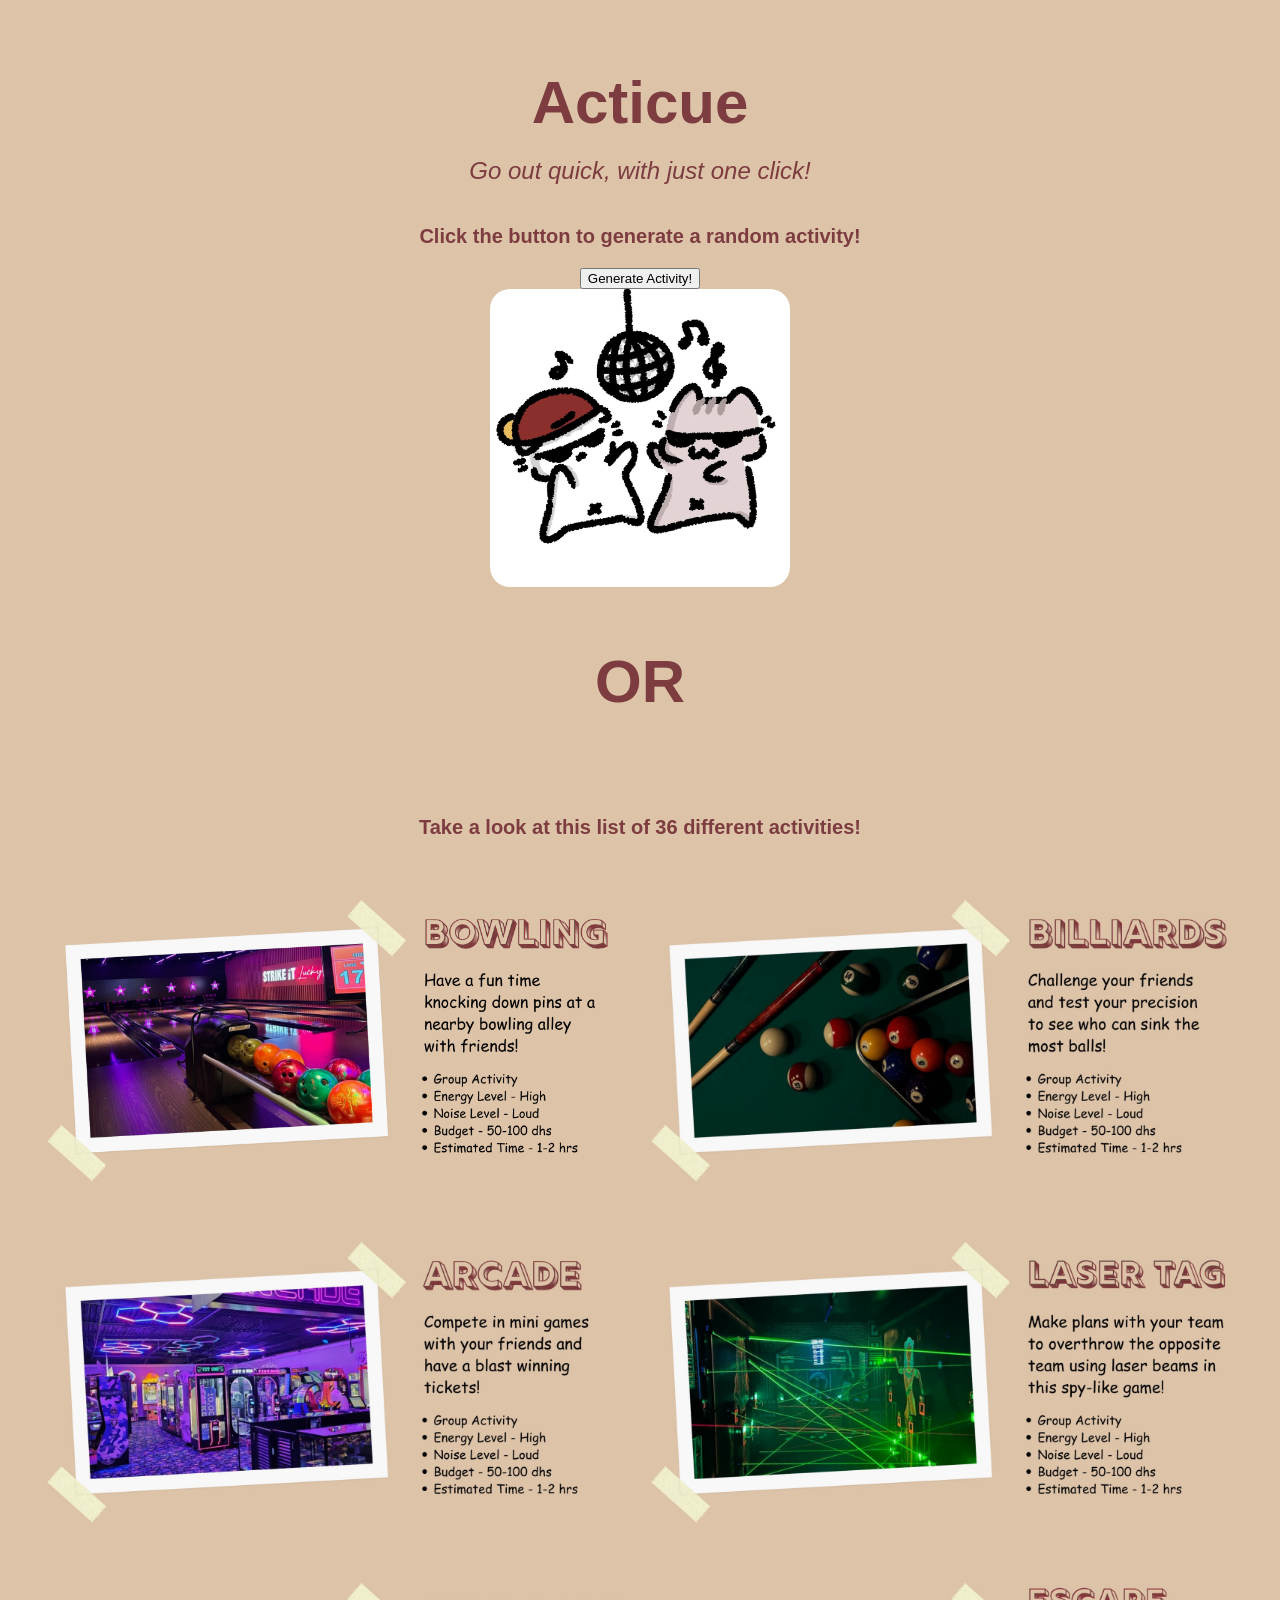
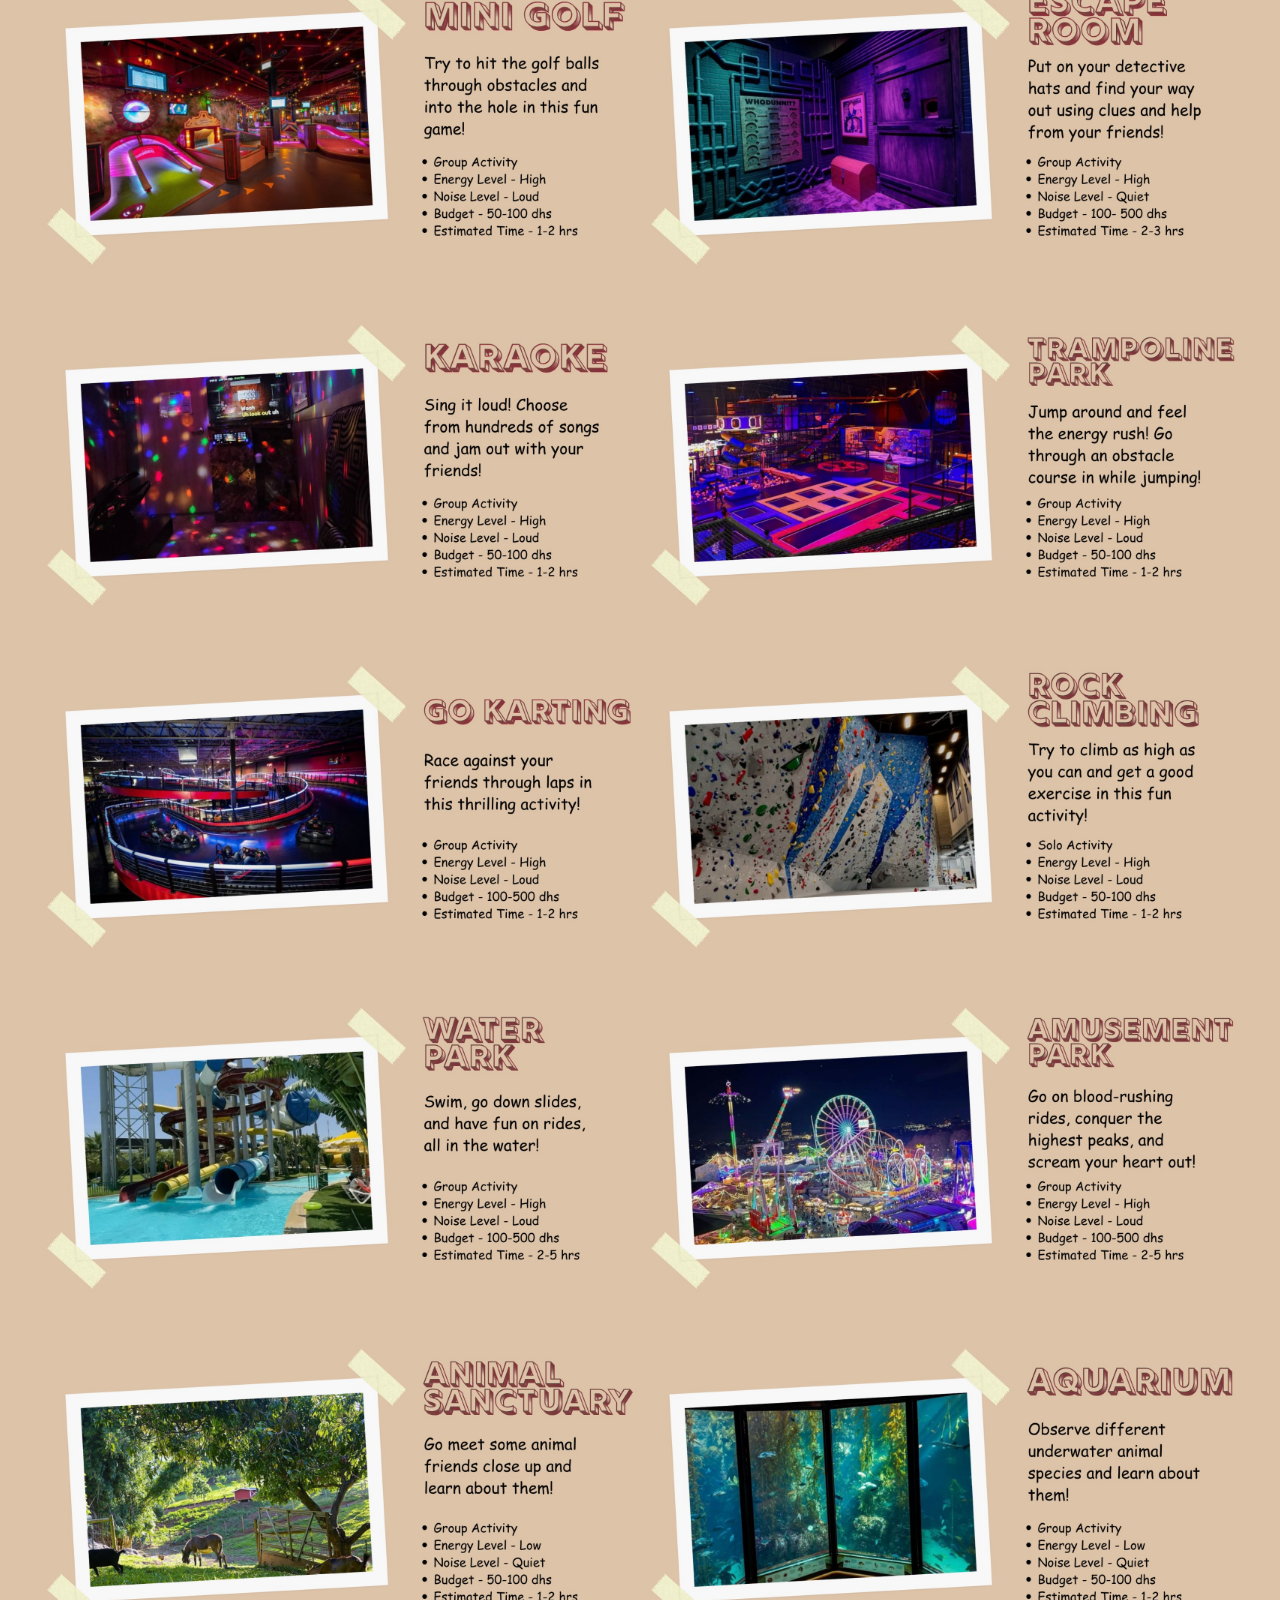
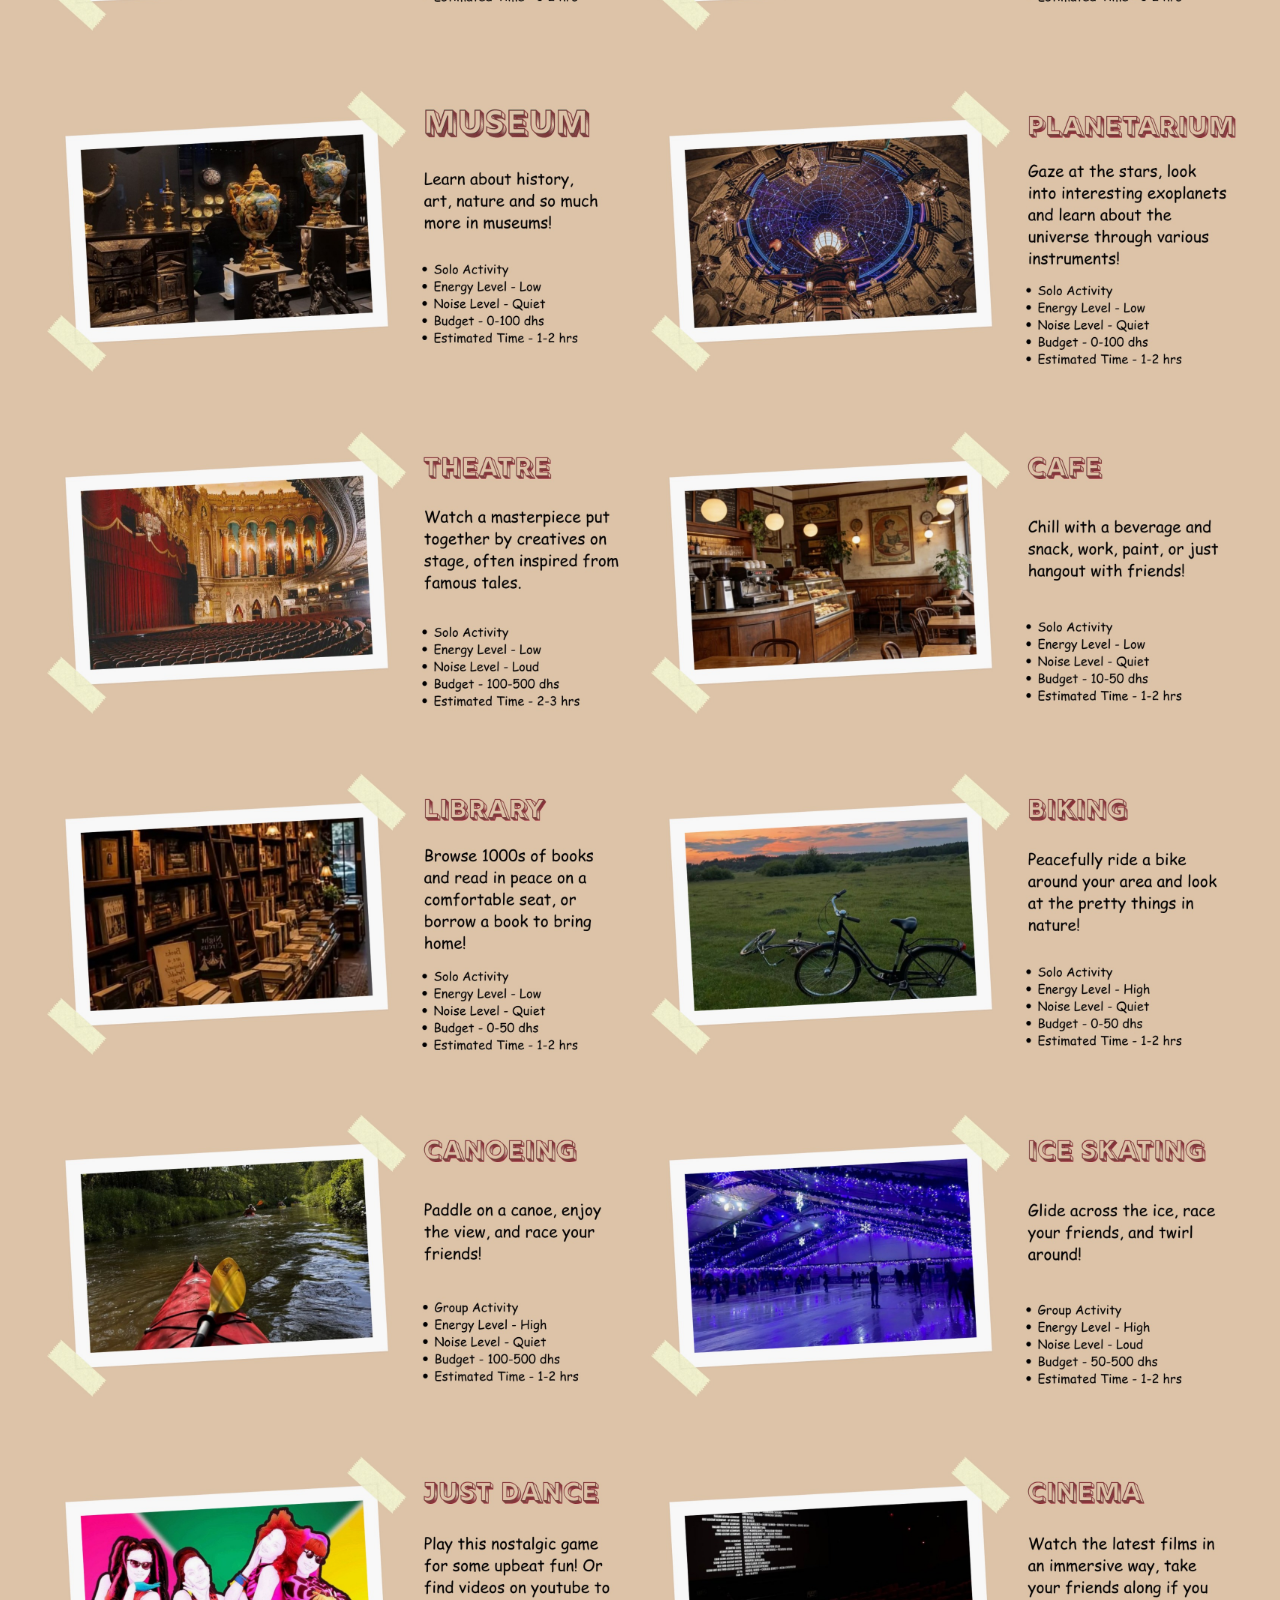
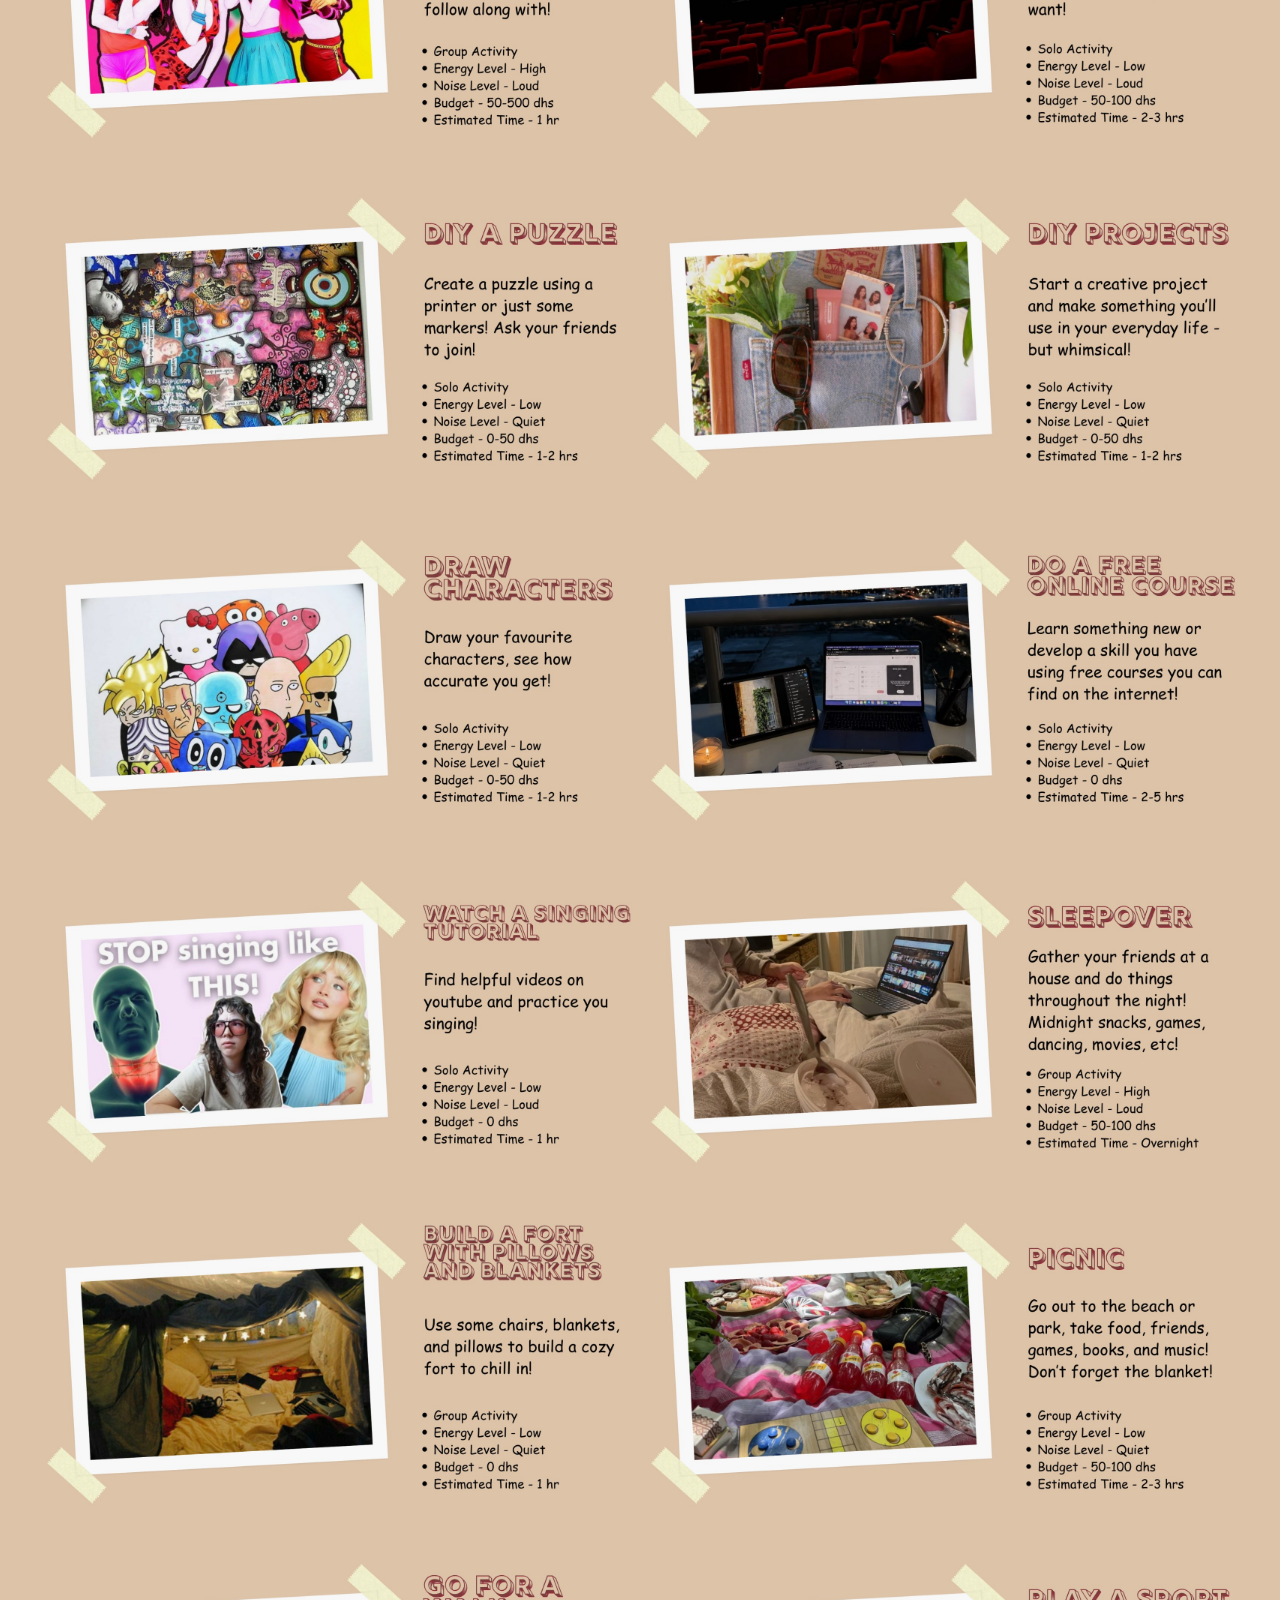
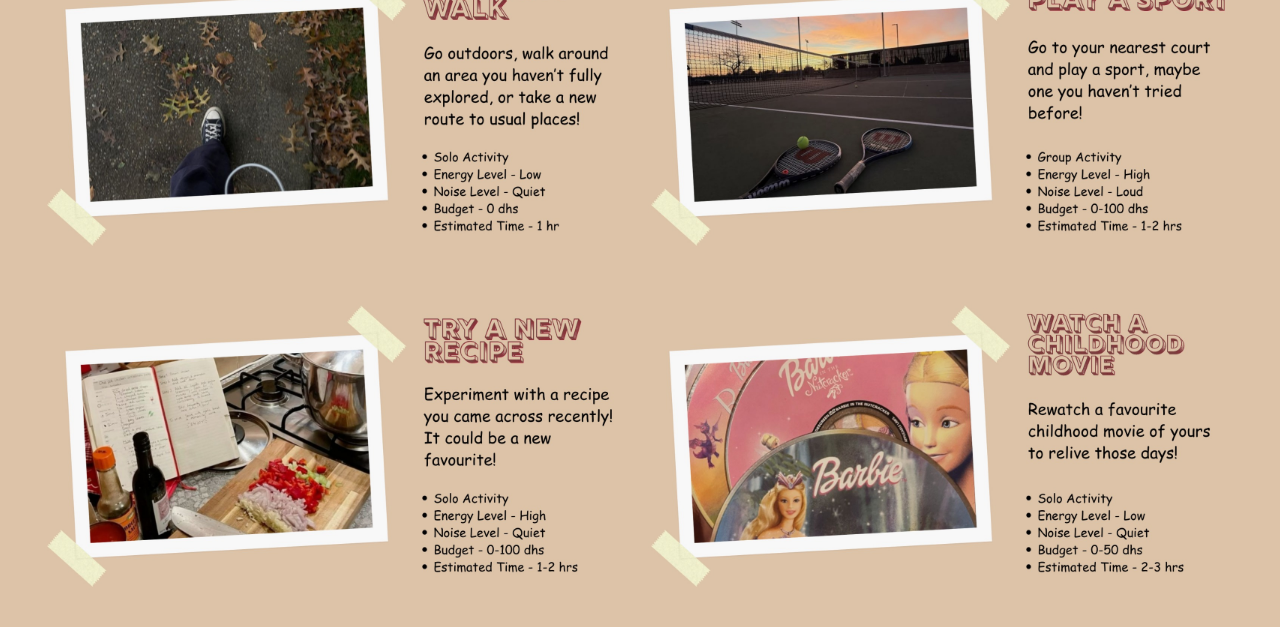
<file: index.html>
<!doctype html>
<html lang="en">
    <head>
        <meta charset="UTF-8" />
        <meta name="viewport" content="width=device-width, initial-scale=1.0" />
        <title>Acticue</title>
        <link rel="stylesheet" href="./styles.css" />
    </head>
    <body>
        <header></header>
        <main>
            <h1>Acticue</h1>
            <h2>Go out quick, with just one click!</h2>
            <h3>Click the button to generate a random activity!</h3> 
            <button onclick="GenerateActivity()">Generate Activity!</button>
            <div>
                 


            </div>
            <img id="dancing-cats" src="WhatsApp Image 2026-08-29 at 13.14.04.jpeg" alt="dancing cats =P" />
            <h4>OR</h4>     
            <h5>Take a look at this list of 36 different activities!</h5>
            
            <div class="row1">
                <img src="bowlingactivity.png" alt="Bowling image">
                <img src="Billiard.png" alt="Billiard image">
            </div>
            <div class="row2">
                <img src="arcade.jpeg" alt="Arcade image">
                <img src="lasertag.jpeg" alt="Laser Tag image">
            </div>
            <div class="row3">
                <img src="minigolf.jpeg" alt="Minigolf image">
                <img src="escaperoom.jpeg" alt="Escape Room image">
            </div>
            <div class="row4">
                <img src="karaoke.jpeg" alt="Karaoke image">
                <img src="trampolinepark.jpeg" alt="Trampoline Park image">
            </div>
            <div class="row5">
                <img src="gokarting.jpeg" alt="Go-Karting image">
                <img src="rockclimb.jpeg" alt="Rock Climbing image">
            </div>
            <div class="row6">
                <img src="waterpark.jpeg" alt="Water Park image">
                <img src="amusementpark.jpeg" alt="Amusement Park image">
            </div>
            <div class="row7">
                <img src="animal.jpeg" alt="Zoo image">
                <img src="aquarium.jpeg" alt="Aquarium image">
            </div>
            <div class="row8">
                <img src="museum.jpeg" alt="Museum image">
                <img src="planetarium.jpeg" alt="planetarium image">
            </div>
            <div class="row9">
                <img src="theatre.jpeg" alt="Theater image">
                <img src="cafe.jpeg" alt="Cafe image">
            </div>
            <div class="row10">
                <img src="library.jpeg" alt="Library image">
                <img src="biking.jpeg" alt="Biking image">
            </div>
            <div class="row11">
                <img src="canoeing.jpeg" alt="Canoeing image">
                <img src="iceskating.jpeg" alt="Ice skating image">
            </div>
            <div class="row12">
                <img src="justdance.jpeg" alt="JustDance image">
                <img src="cinema.jpeg" alt="Cinema image">
            </div>
            <div class="row13">
                <img src="puzzle.jpeg" alt="Puzzle image">
                <img src="DIY.jpeg" alt="DIY image">
            </div>
            <div class="row14">
                <img src="draw.jpeg" alt="Drawing image">
                <img src="course.jpeg" alt="Online Course image">
            </div>
            <div class="row15">
                <img src="sing.jpeg" alt="Singing image">
                <img src="sleepover.jpeg" alt="Sleepover image">
            </div>
            <div class="row16">
                <img src="fort.jpeg" alt="Fort image">
                <img src="picnic.jpeg" alt="Picnic image">
            </div>
            <div class="row17">
                <img src="walk.jpeg" alt="Walk image">
                <img src="sport.jpeg" alt="Sports image">
            </div>
            <div class="row18">
                <img id="recipe" src="recipe.jpeg" alt="Recipe image">
                <img id="childmovie" src="childhoodmovie.jpeg" alt="Childhood Movie image">
            </div>
         </main>
        <footer></footer>
    </body>
    <script src="./script.js"></script>
</html>
</file>
<file: styles.css>
*{
    font-family: 'Comic Sans MS', cursive, sans-serif;
}
main {
    display: flex;
    flex-direction: column;
    align-items: center;
    justify-content: center;
}
body {
    background-color: #ddc3a8;
    color: #7d3c40;
}
h1 {
    font-size: 60px;
    margin: 0;
    margin-top: 60px;
}
h2 {
    font-style: italic;
    font-weight: 500;
}
#dancing-cats {
    width: 300px;
    border-radius: 20px;
}
h3 {
    font-size: 20px;
    margin-top: 20px;
}
h4 {
    font-size: 60px;
    margin-top: 60px;
}
h5 {
    font-size: 20px;
    margin-top: 20px;
}
.row1 img {
  width: 600px;
}
.row2 img {
  width: 600px;
}
.row3 img {
  width: 600px;
}
.row4 img {
  width: 600px;
}
.row5 img {
  width: 600px;
}
.row6 img {
  width: 600px;
}
.row7 img {
  width: 600px;
}
.row8 img {
  width: 600px;
}
.row9 img {
  width: 600px;
}
.row10 img {
  width: 600px;
}
.row11 img {
  width: 600px;
}
.row12 img {
  width: 600px;
}
.row13 img {
  width: 600px;
}
.row14 img {
  width: 600px;
}
.row15 img {
  width: 600px;
}
.row16 img {
  width: 600px;
}
.row17 img {
  width: 600px;
}
.row18 img {
    width: 600px;
}
</file>
